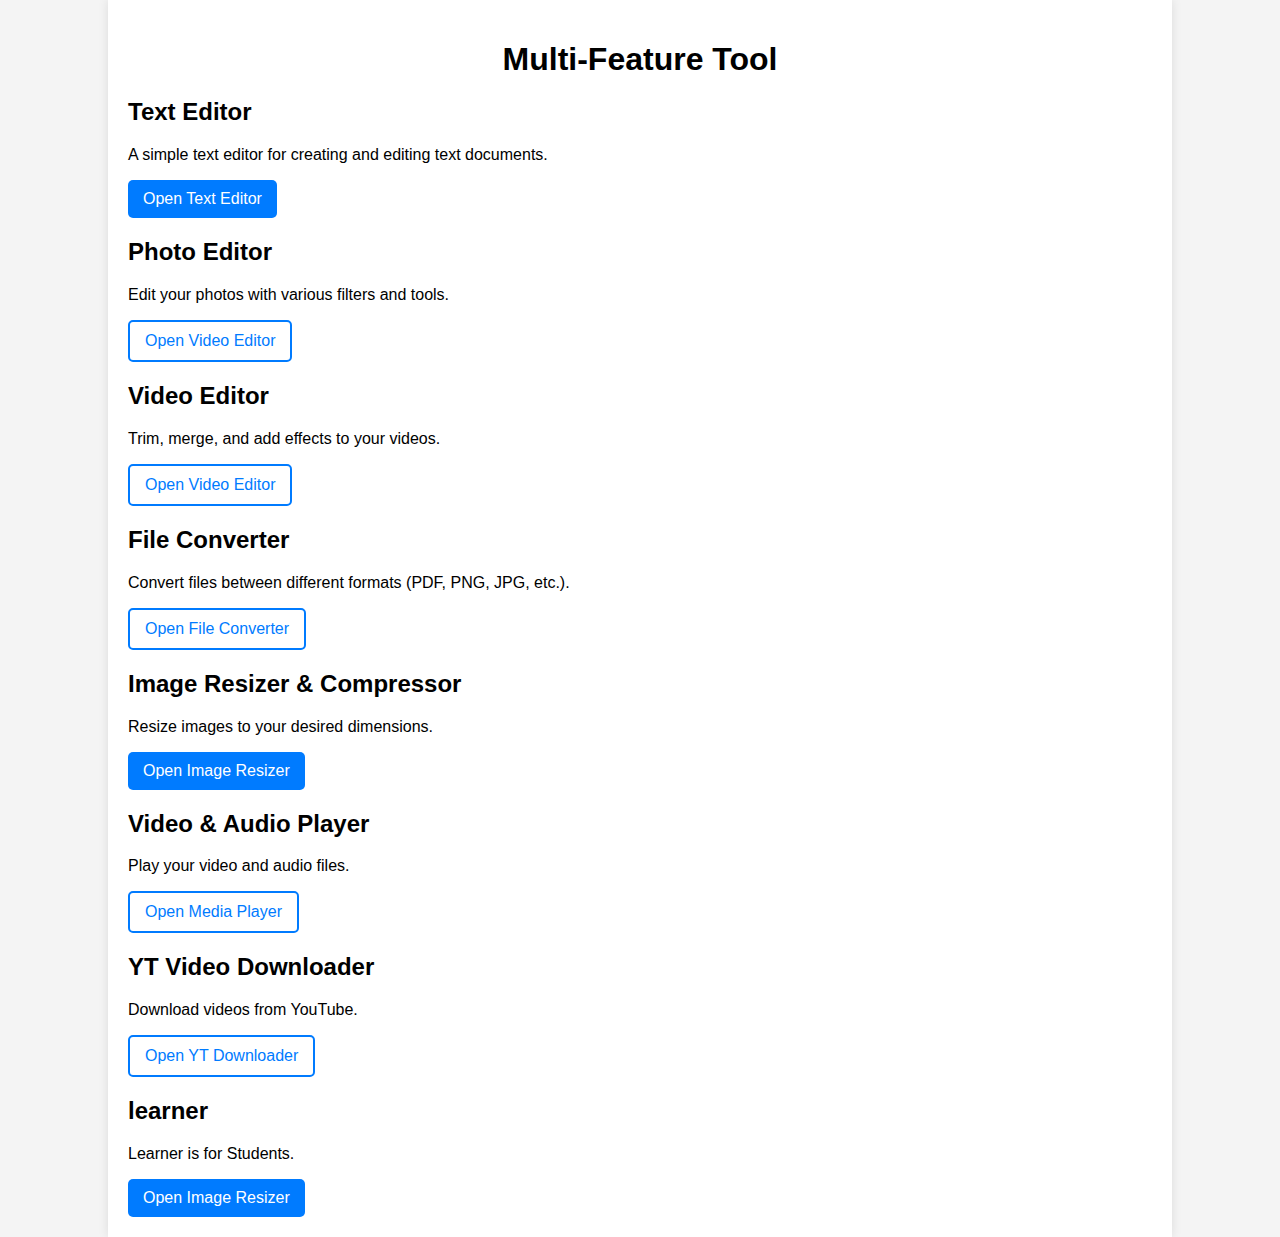
<file: index.html>
<!DOCTYPE html>
<html lang="en">
<head>
    <meta charset="UTF-8">
    <meta name="viewport" content="width=device-width, initial-scale=1.0">
    <title>Multi-Feature Tool</title>
    <link rel="stylesheet" href="styles.css">
</head>
<body>
    <div class="container">
        <h1>Multi-Feature Tool</h1>

        <div class="feature">
            <h2>Text Editor</h2>
            <p>A simple text editor for creating and editing text documents.</p>
            <a href="text-editor/text-editor.html"><button>Open Text Editor</button></a>
        </div>

        <div class="feature">
            <h2>Photo Editor</h2>
            <p>Edit your photos with various filters and tools.</p>
            <button onclick="openPhotoEditor()">Open Video Editor</button>
        </div>

        <div class="feature">
            <h2>Video Editor</h2>
            <p>Trim, merge, and add effects to your videos.</p>
            <button onclick="openVideoEditor()">Open Video Editor</button>
        </div>

        <div class="feature">
            <h2>File Converter</h2>
            <p>Convert files between different formats (PDF, PNG, JPG, etc.).</p>
            <button onclick="openFileConverter()">Open File Converter</button>
        </div>

        <div class="feature">
            <h2>Image Resizer & Compressor</h2>
            <p>Resize images to your desired dimensions.</p>
            <a href="image-resizer/image-resizer.html"><button>Open Image Resizer</button></a>
        </div>

        <div class="feature">
            <h2>Video & Audio Player</h2>
            <p>Play your video and audio files.</p>
            <button onclick="openMediaPlayer()">Open Media Player</button>
        </div>

        <div class="feature">
            <h2>YT Video Downloader</h2>
            <p>Download videos from YouTube.</p>
            <button onclick="openYTDownloader()">Open YT Downloader</button>
        </div>

        <div class="feature">
            <h2>learner</h2>
            <p>Learner is for Students.</p>
            <a href="learner/main.html"><button>Open Image Resizer</button></a>
        </div>
    </div>

    <script src="script.js"></script>
</body>
</html>
</file>
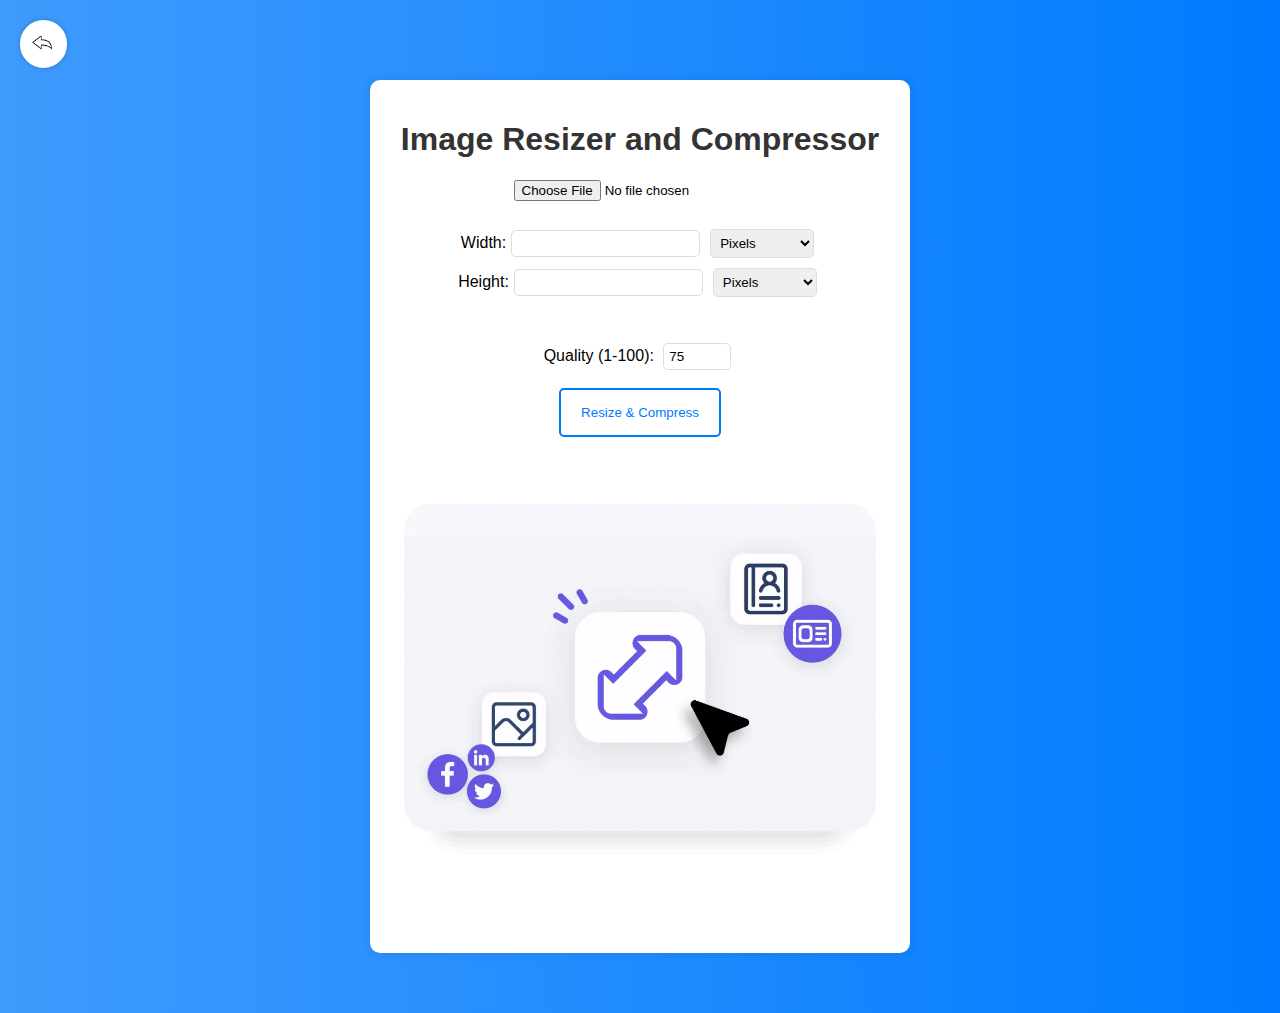
<file: image-resizer/image-resizer.html>
<!DOCTYPE html>
<html lang="en">
<head>
    <meta charset="UTF-8">
    <meta name="viewport" content="width=device-width, initial-scale=1.0">
    <title>Image Resizer and Compressor</title>
    <link rel="stylesheet" href="image-resizer.css">
</head>
<body>
    <div class="back-btn">
        <a href="../index.html"><img src="back.png" alt=""></a>
    </div>
    <div class="container">
        <h1>Image Resizer and Compressor</h1>
        <input type="file" id="imageInput" accept="image/*">
        <br><br>
        <div class="input-group">
            <label for="widthInput">Width:</label>
            <input type="number" id="widthInput" min="1">
            <select id="widthUnit">
                <option value="px">Pixels</option>
                <option value="cm">Centimeters</option>
                <option value="in">Inches</option>
            </select>
        </div>
        <div class="input-group">
            <label for="heightInput">Height:</label>
            <input type="number" id="heightInput" min="1">
            <select id="heightUnit">
                <option value="px">Pixels</option>
                <option value="cm">Centimeters</option>
                <option value="in">Inches</option>
            </select>
        </div>
        <br><br>
        <label for="qualityInput">Quality (1-100):</label>
        <input type="number" id="qualityInput" min="1" max="100" value="75">
        <br><br>
        <button id="resizeButton" class="button">Resize & Compress</button>
        <br><br>
        <img id="imagePreview" src="resize-image.png" alt="Your Image">
        <br><br>
        <a id="downloadButton" class="button" style="display: none;" download="resized-image.jpg">Download Image</a>
        <br><br>
        <div id="imageInfo"></div>
    </div>

    <script src="image-resizer.js"></script>
</body>
</html>
</file>
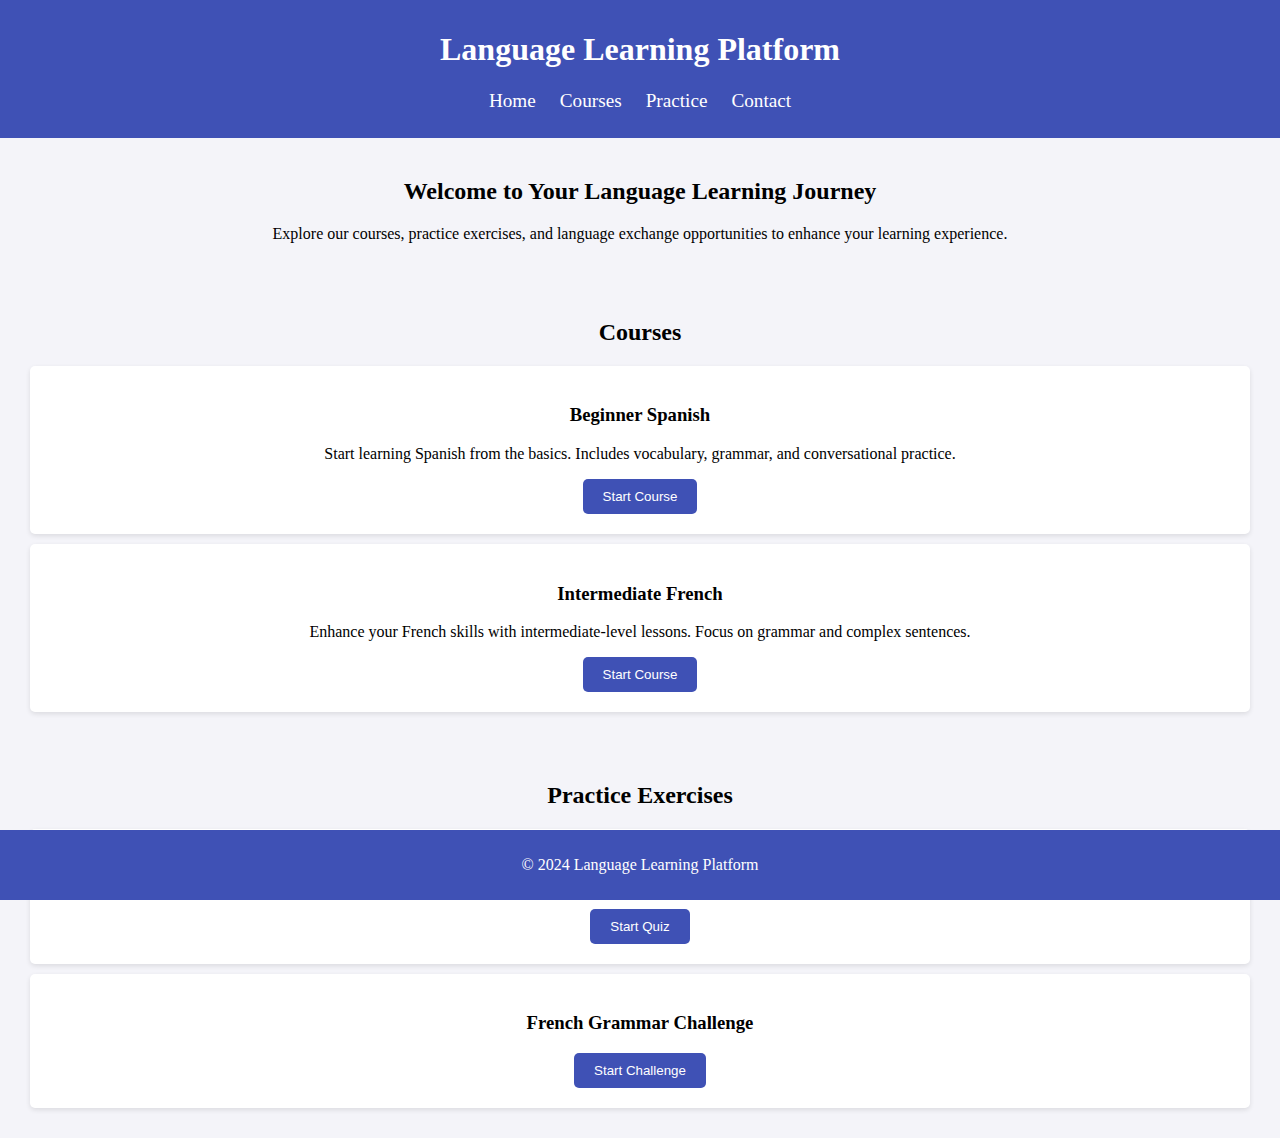
<file: learner/learner.html>
<!DOCTYPE html>
<html lang="en">
<head>
    <meta charset="UTF-8">
    <meta name="viewport" content="width=device-width, initial-scale=1.0">
    <title>Language Learning Platform</title>
    <link rel="stylesheet" href="learner.css">
</head>
<body>
    <header>
        <h1>Language Learning Platform</h1>
        <nav>
            <ul>
                <li><a href="#home">Home</a></li>
                <li><a href="#courses">Courses</a></li>
                <li><a href="#practice">Practice</a></li>
                <li><a href="#contact">Contact</a></li>
            </ul>
        </nav>
    </header>

    <section id="home">
        <h2>Welcome to Your Language Learning Journey</h2>
        <p>Explore our courses, practice exercises, and language exchange opportunities to enhance your learning experience.</p>
    </section>

    <section id="courses">
        <h2>Courses</h2>
        <div class="course">
            <h3>Beginner Spanish</h3>
            <p>Start learning Spanish from the basics. Includes vocabulary, grammar, and conversational practice.</p>
            <button onclick="startCourse('Beginner Spanish')">Start Course</button>
        </div>
        <div class="course">
            <h3>Intermediate French</h3>
            <p>Enhance your French skills with intermediate-level lessons. Focus on grammar and complex sentences.</p>
            <button onclick="startCourse('Intermediate French')">Start Course</button>
        </div>
    </section>

    <section id="practice">
        <h2>Practice Exercises</h2>
        <div class="exercise">
            <h3>Spanish Vocabulary Quiz</h3>
            <button onclick="startExercise('Spanish Vocabulary Quiz')">Start Quiz</button>
        </div>
        <div class="exercise">
            <h3>French Grammar Challenge</h3>
            <button onclick="startExercise('French Grammar Challenge')">Start Challenge</button>
        </div>
    </section>

    <footer>
        <p>&copy; 2024 Language Learning Platform</p>
    </footer>

    <script src="learner.js"></script>
</body>
</html>
</file>
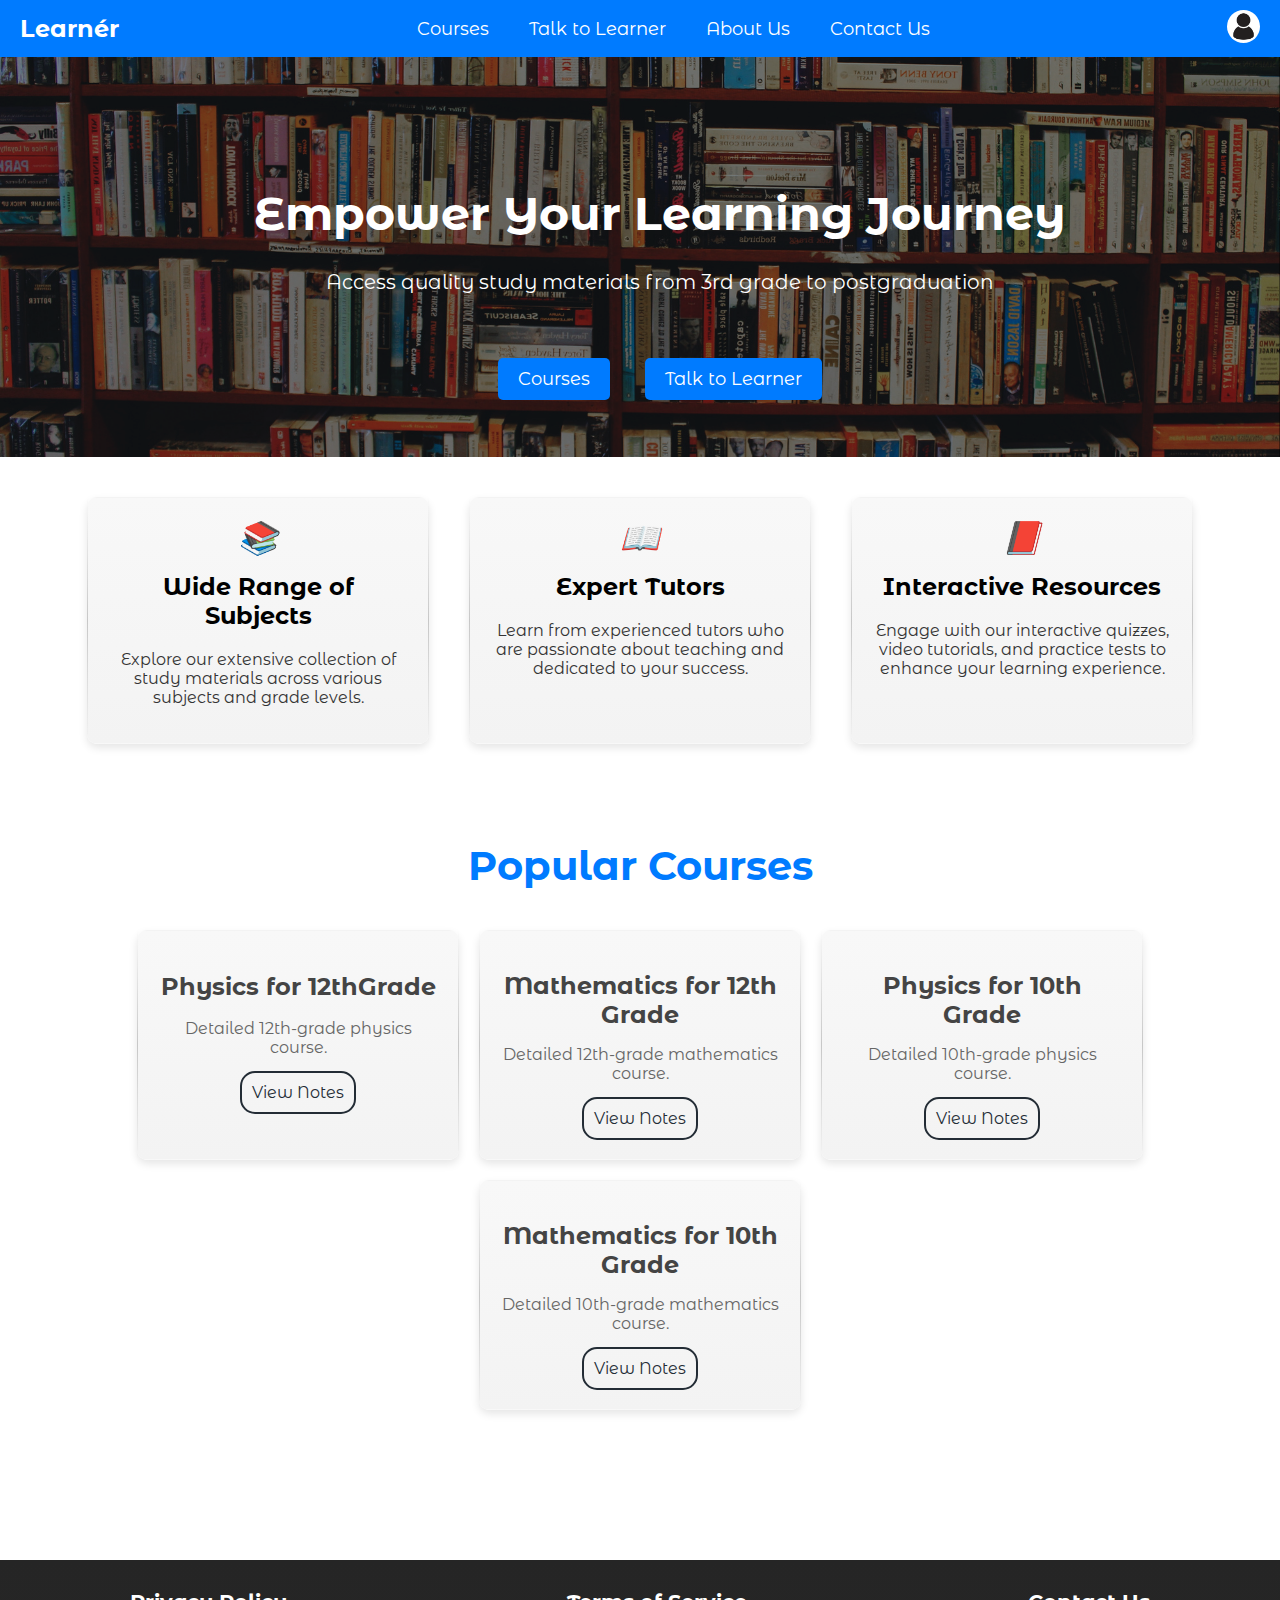
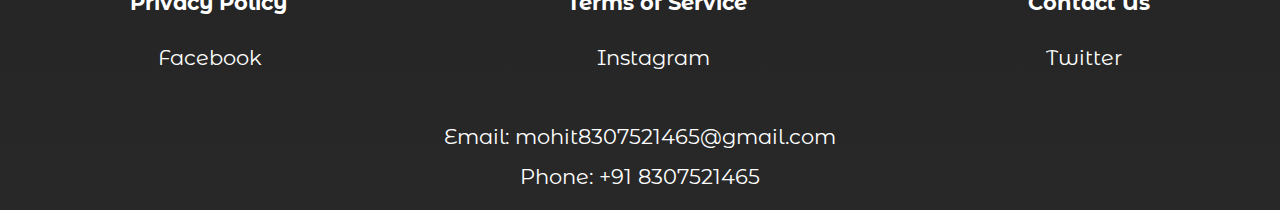
<file: learner/main.html>
<!DOCTYPE html>
<html lang="en">

<head>
    <meta charset="UTF-8">
    <meta name="viewport" content="width=device-width, initial-scale=1.0">
    <title>EduHub</title>
    <link rel="stylesheet" href="https://fonts.googleapis.com/css2?family=Montserrat+Alternates:wght@400;700&display=swap">
    <link rel="stylesheet" href="css/learner.css">
    <script defer src="js/learner.js"></script>
</head>

<body>
    <header class="header">
        <div class="logo"><a href="main.html">Learnér</a></div>
        <div class="nav-desktop">
            <nav>
                <ul>
                    <li><a href="sub branch/search.html">Courses</a></li>
                    <li><a href="sub branch/learnerai.html">Talk to Learner</a></li>
                    <li><a href="#">About Us</a></li>
                    <li><a href="#">Contact Us</a></li>
                </ul>
            </nav>
        </div>
        <div class="search">
            <img id="profile-photo" src="img/profile-photo.jpg" alt="Profile Photo">
            <div id="user-info" class="user-menu">
            </div>
        </div>
    </header>

    <section class="main-banner">
        <img src="img/banner-image1.png" alt="Banner Image 1" class="active">
        <img src="img/banner-image2.png" alt="Banner Image 2">
        <img src="img/banner-image3.png" alt="Banner Image 3">
        <div class="overlay">
            <h1>Empower Your Learning Journey</h1>
            <p>Access quality study materials from 3rd grade to postgraduation</p>
            <div class="buttons">
                <a href="sub branch/search.html">Courses</a>
                <a href="sub branch/learnerai.html">Talk to Learner</a>
            </div>
        </div>
    </section>

    <div class="card-section">
        <div class="card">
            <i class="icon">&#x1F4DA;</i>
            <h2>Wide Range of Subjects</h2>
            <p>Explore our extensive collection of study materials across various subjects and grade levels.</p>
        </div>
        <div class="card">
            <i class="icon">&#x1F4D6;</i>
            <h2>Expert Tutors</h2>
            <p>Learn from experienced tutors who are passionate about teaching and dedicated to your success.</p>
        </div>
        <div class="card">
            <i class="icon">&#x1F4D5;</i>
            <h2>Interactive Resources</h2>
            <p>Engage with our interactive quizzes, video tutorials, and practice tests to enhance your learning experience.</p>
        </div>
    </div>

    <div class="courses-list">
        <h1>Popular Courses</h1>
        <div class="course-item">
            <div>
                <h2>Physics for 12thㅤGrade</h2>
                <p>Detailed 12th-grade physics course.</p>
                <a href="sub branch/pdf-page.html?pdf=${note.link}" target="_blank">View Notes</a>
            </div>
        </div>
        <div class="course-item">
            <div>
                <h2>Mathematics for 12th Grade</h2>
                <p>Detailed 12th-grade mathematics course.</p>
                <a href="sub branch/pdf-page.html?pdf=${note.link}" target="_blank">View Notes</a>
            </div>
        </div>
        <div class="course-item">
            <div>
                <h2>Physics for 10th Grade</h2>
                <p>Detailed 10th-grade physics course.</p>
                <a href="sub branch/pdf-page.html?pdf=${note.link}" target="_blank">View Notes</a>
            </div>
        </div>
        <div class="course-item">
            <div>
                <h2>Mathematics for 10th Grade</h2>
                <p>Detailed 10th-grade mathematics course.</p>
                <a href="sub branch/pdf-page.html?pdf=${note.link}" target="_blank">View Notes</a>
            </div>
        </div>
    </div>
    <div class="footer">
        <div class="terms">
            <span>Privacy Policy</span>
            <span>Terms of Service</span>
            <span>Contact Us</span>
        </div>
        <div class="social">
            <span>Facebook</span>
            <span>Instagram</span>
            <span>Twitter</span>
        </div>
        <div class="email">
            <span>Email: mohit8307521465@gmail.com</span>
        </div>
        <div class="phone">
            <span>Phone: +91 8307521465</span>
        </div>
    </div>

    <nav class="fixed-nav">
        <ul>
            <li><a href="sub branch/search.html">Courses</a></li>
            <li><a href="sub branch/learnerai.html">Talk to Learner</a></li>
            <li><a href="#">About Us</a></li>
            <li><a href="#">Contact Us</a></li>
        </ul>
    </nav>
</body>

</html>
</file>
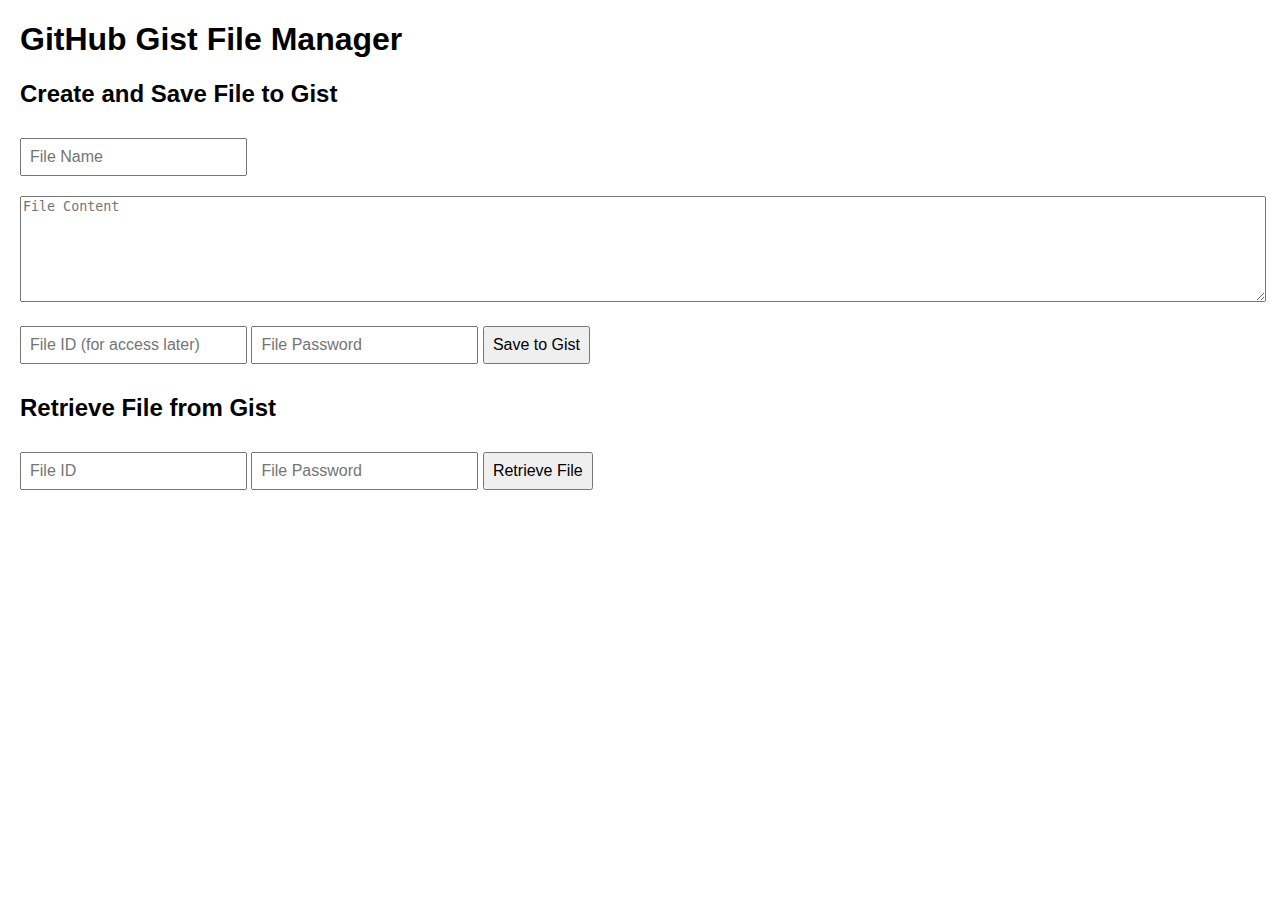
<file: photo-editor/photo-editor.html>
<!DOCTYPE html>
<html lang="en">
<head>
    <meta charset="UTF-8">
    <meta name="viewport" content="width=device-width, initial-scale=1.0">
    <title>GitHub Gist File Manager</title>
    <style>
        body {
            font-family: Arial, sans-serif;
            margin: 20px;
        }
        input, button {
            margin: 10px 0;
            padding: 8px;
            font-size: 16px;
        }
        textarea {
            width: 100%;
            height: 100px;
            margin: 10px 0;
        }
    </style>
</head>
<body>
    <h1>GitHub Gist File Manager</h1>

    <h2>Create and Save File to Gist</h2>
    <form id="create-form">
        <input type="text" id="file-name" placeholder="File Name" required>
        <textarea id="file-content" placeholder="File Content" required></textarea>
        <input type="text" id="file-id" placeholder="File ID (for access later)" required>
        <input type="password" id="file-password" placeholder="File Password" required>
        <button type="submit">Save to Gist</button>
    </form>

    <h2>Retrieve File from Gist</h2>
    <form id="retrieve-form">
        <input type="text" id="retrieve-id" placeholder="File ID" required>
        <input type="password" id="retrieve-password" placeholder="File Password" required>
        <button type="submit">Retrieve File</button>
    </form>

    <div id="result"></div>

    <script>
        const GITHUB_TOKEN = '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'; // Replace with your GitHub token

        document.getElementById('create-form').addEventListener('submit', function(event) {
            event.preventDefault();
            const fileName = document.getElementById('file-name').value;
            const fileContent = document.getElementById('file-content').value;
            const fileId = document.getElementById('file-id').value;
            const filePassword = document.getElementById('file-password').value;

            fetch('https://api.github.com/gists', {
                method: 'POST',
                headers: {
                    'Authorization': `token ${GITHUB_TOKEN}`,
                    'Accept': 'application/vnd.github.v3+json',
                    'Content-Type': 'application/json'
                },
                body: JSON.stringify({
                    description: 'Gist created via web page',
                    public: false,
                    files: {
                        [fileName]: {
                            content: JSON.stringify({ content: fileContent, password: filePassword })
                        }
                    }
                })
            })
            .then(response => response.json())
            .then(data => {
                document.getElementById('result').innerHTML = `<p>File saved! Gist URL: <a href="${data.html_url}" target="_blank">${data.html_url}</a></p>`;
            })
            .catch(error => {
                console.error('Error:', error);
                document.getElementById('result').innerHTML = `<p>Error saving file.</p>`;
            });
        });

        document.getElementById('retrieve-form').addEventListener('submit', function(event) {
            event.preventDefault();
            const fileId = document.getElementById('retrieve-id').value;
            const filePassword = document.getElementById('retrieve-password').value;

            fetch(`https://api.github.com/gists/${fileId}`)
            .then(response => response.json())
            .then(data => {
                const file = data.files[Object.keys(data.files)[0]].content;
                const fileData = JSON.parse(file);
                if (fileData.password === filePassword) {
                    document.getElementById('result').innerHTML = `<p>File Content: ${fileData.content}</p>`;
                } else {
                    document.getElementById('result').innerHTML = `<p>Incorrect password.</p>`;
                }
            })
            .catch(error => {
                console.error('Error:', error);
                document.getElementById('result').innerHTML = `<p>Error retrieving file.</p>`;
            });
        });
    </script>
</body>
</html>
</file>
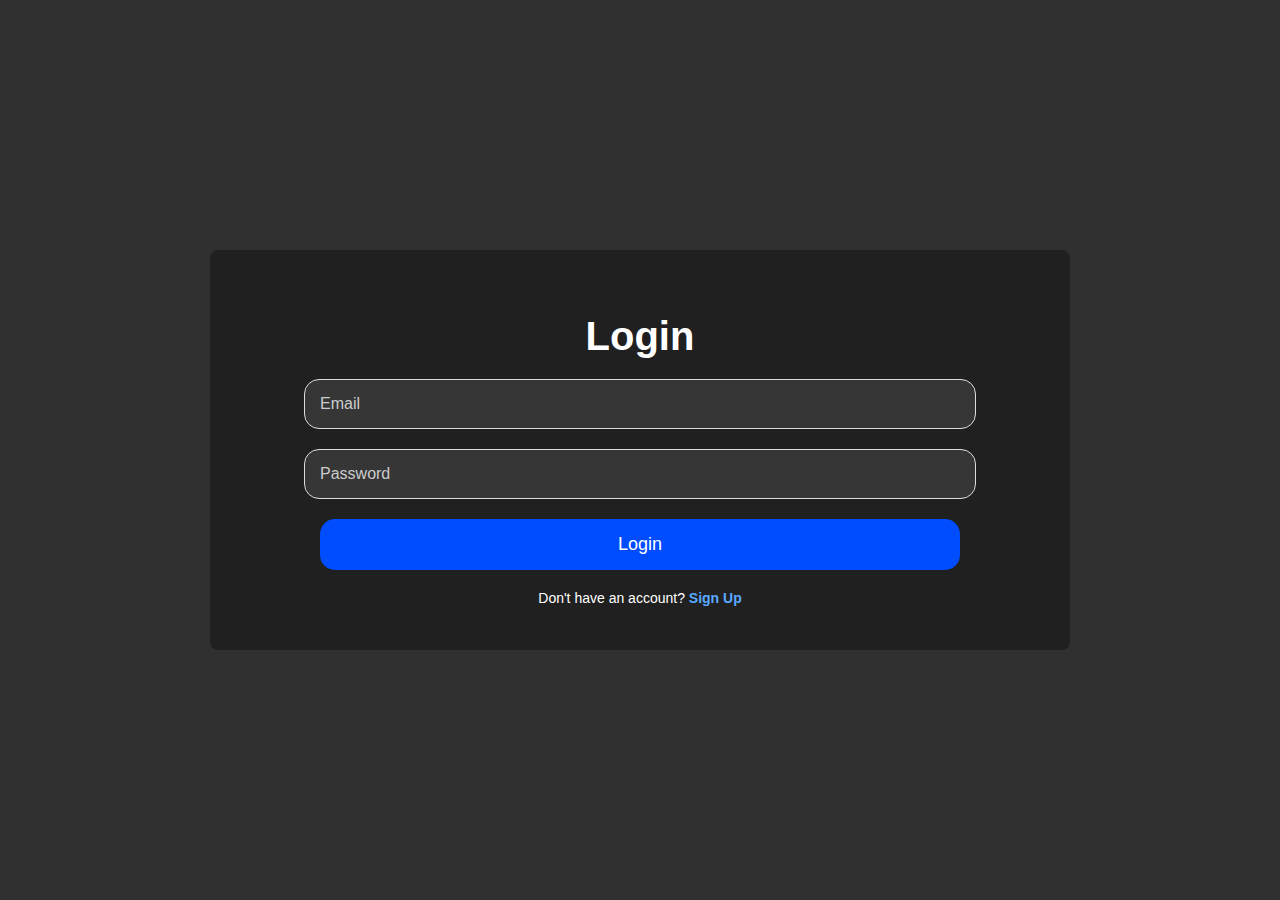
<file: learner/authentication/login.html>
<!DOCTYPE html>
<html lang="en">
<head>
    <meta charset="UTF-8">
    <meta name="viewport" content="width=device-width, initial-scale=1.0">
    <title>Login</title>
    <link rel="stylesheet" href="../css/login-signup.css">
</head>
<body>
    <div id="login">
        <h2>Login</h2>
        <form id="loginForm">
            <input type="email" id="loginEmail" placeholder="Email" required>
            <input type="password" id="loginPassword" placeholder="Password" required>
            <button type="submit">Login</button>
        </form>
        <p>Don't have an account? <a href="signup.html">Sign Up</a></p>
        <div id="login-response"></div>
    </div>
    <script src="../js/learner.js"></script>
</body>
</html>
</file>
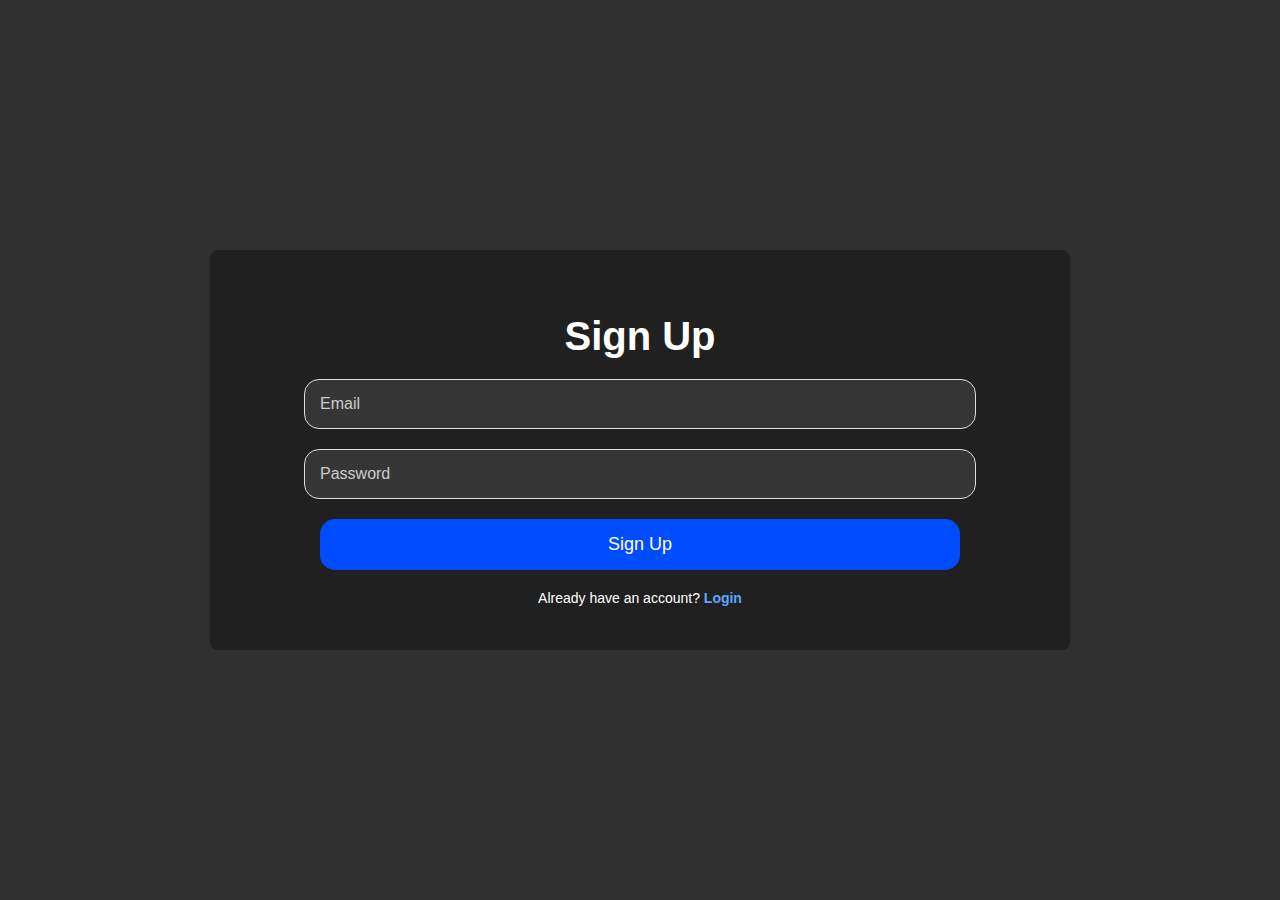
<file: learner/authentication/signup.html>
<!DOCTYPE html>
<html lang="en">
<head>
    <meta charset="UTF-8">
    <meta name="viewport" content="width=device-width, initial-scale=1.0">
    <title>Sign Up</title>
    <link rel="stylesheet" href="../css/login-signup.css">
</head>
<body>
    <div id="signup">
        <h2>Sign Up</h2>
        <form id="signupForm">
            <input type="email" id="email" placeholder="Email" required>
            <input type="password" id="password" placeholder="Password" required>
            <button type="submit">Sign Up</button>
            <p id="signup-response"></p>
        </form>
        <p>Already have an account? <a href="login.html">Login</a></p>
        <div id="signup-response"></div>
    </div>
    <script src="../js/learner.js"></script>
</body>
</html>
</file>
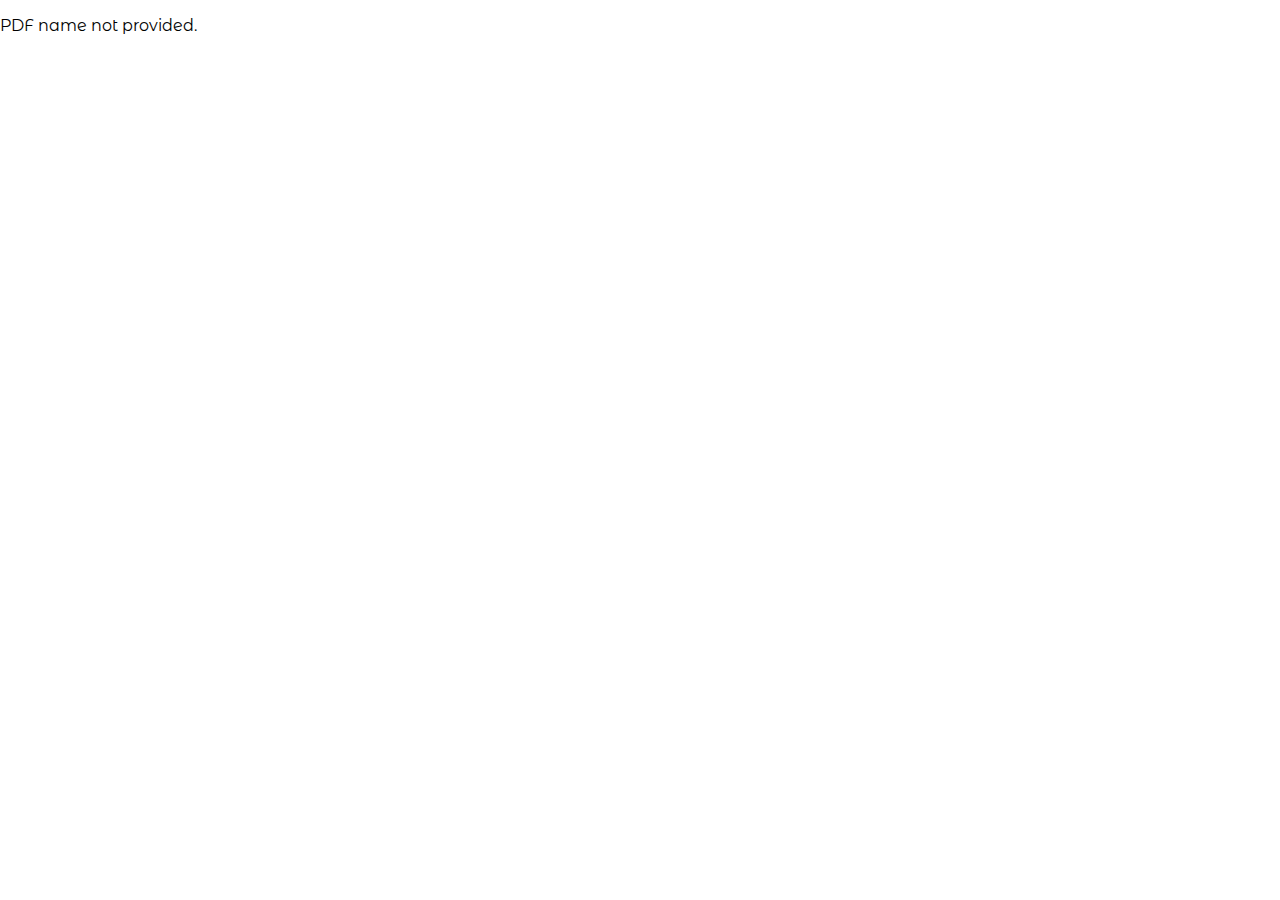
<file: learner/sub branch/pdf-page.html>
<!DOCTYPE html>
<html lang="en">
<head>
    <meta charset="UTF-8">
    <meta name="viewport" content="width=device-width, initial-scale=1.0">
    <title>EduHub - View PDF</title>
    <link rel="stylesheet" href="https://fonts.googleapis.com/css2?family=Montserrat+Alternates:wght@400;700&display=swap">
    <link rel="stylesheet" href="../css/pdf-page.css">
    <link rel="stylesheet" href="../css/learner.css">
    <link rel="stylesheet" href="../css/search.css">
    <script src="../js/learner.js"></script>
</head>
<body>
    <header class="header">
        <div class="logo"><a href="../main.html">Learnér</a></div>
        <div class="nav-desktop">
            <nav>
                <ul>
                    <li><a href="search.html">Courses</a></li>
                    <li><a href="learnerai.html">Talk to Learner</a></li>
                    <li><a href="#">About Us</a></li>
                    <li><a href="#">Contact Us</a></li>
                </ul>
            </nav>
        </div>
        <div class="search">
            <img id="profile-photo" src="../img/profile-photo.jpg" alt="Profile Photo">
            <div id="user-info" class="user-menu">
            </div>
        </div>
    </header>
    <div id="pdf-info" align="center" class="pdf-info">
        <span id="pdfname"></span>
        <span id="class"></span>
        <p id="title"></p>
        <p id="rating"></p>
    </div>

    <div class="button-container" align="center">
        <button onclick="sharePdf()">Share</button>
        <button onclick="downloadPdf()">Download</button>
        <a href="search.html"><button>Back to Search</button></a>
    </div>

    <embed
        id="pdfViewer"
        src=""
        type="application/pdf"
        width="100%"
        height="100%"
        title="Embedded PDF Viewer"
    />

    <div class="footer">
        <div class="terms">
            <span>Privacy Policy</span>
            <span>Terms of Service</span>
            <span>Contact Us</span>
        </div>
        <div class="social">
            <span>Facebook</span>
            <span>Instagram</span>
            <span>Twitter</span>
        </div>
        <div class="email">
            <span>Email: mohit8307521465@gmail.com</span>
        </div>
        <div class="phone">
            <span>Phone: +91 8307521465</span>
        </div>
    </div>

    <nav class="fixed-nav">
        <ul>
            <li><a href="search.html">Courses</a></li>
            <li><a href="learnerai.html">Talk to Learner</a></li>
            <li><a href="#">About Us</a></li>
            <li><a href="#">Contact Us</a></li>
        </ul>
    </nav>

    <script>
        const urlParams = new URLSearchParams(window.location.search);
        const pdfUrl = urlParams.get('pdf');
        const pdfname = urlParams.get('name');
        const className = urlParams.get('class');
        const title = urlParams.get('title');
        const rating = urlParams.get('rating');

        if (pdfUrl) {
            document.getElementById('pdfViewer').src = pdfUrl;
        } else {
            document.body.innerHTML = '<p>PDF URL not provided.</p>';
        }

        if (pdfname) {
            document.getElementById('pdfname').innerHTML = pdfname;
        } else {
            document.body.innerHTML = '<p>PDF name not provided.</p>';
        }

        if (className) {
            document.getElementById('class').innerHTML = `(Class: ${className})`;
        }

        if (title) {
            document.getElementById('title').innerHTML = `Title: ${title}`;
        }

        if (rating) {
            document.getElementById('rating').innerHTML = `Rating: ${convertRatingToStars(rating)}`;
        }

        function convertRatingToStars(rating) {
            const maxRating = 5;
            let stars = '';
            for (let i = 0; i < maxRating; i++) {
                if (i < rating) {
                    stars += '★';
                } else {
                    stars += '☆';
                }
            }
            return stars;
        }

        function sharePdf() {
            if (navigator.share) {
                navigator.share({
                    title: 'Check out this PDF',
                    text: `Check out this PDF from ${className} - ${title}`,
                    url: window.location.href
                }).then(() => {
                    console.log('Successful share');
                }).catch((error) => {
                    console.log('Error sharing', error);
                });
            } else {
                alert('Web Share API is not supported in your browser.');
            }
        }
        
        function downloadPdf() {
            const link = document.createElement('a');
            link.href = convertToDriveDownloadUrl(pdfUrl);
            link.download = pdfname || 'document.pdf';
            link.target = '_self'; // Open link in a new tab/window to avoid navigating away from the current page
            alert("The Pdf file is downloading...")
            link.click();
        }

        function convertToDriveDownloadUrl(url) {
            const fileIdMatch = url.match(/[-\w]{25,}/);
            if (fileIdMatch) {
                const fileId = fileIdMatch[0];
                return `https://drive.google.com/uc?export=download&id=${fileId}`;
            }
            return url;
        }
        
        function checkLogin() {
            const user = JSON.parse(localStorage.getItem('loggedInUser'));
            const userInfo = document.getElementById('user-info');
    
            if (user) {
                userInfo.innerHTML = `
                    <h3>Hello, ${user.name}!</h3>
                    <a href="#" id="logoutBtn">Logout</a>
                `;
                document.getElementById('logoutBtn')?.addEventListener('click', logout);
            } else {
                userInfo.innerHTML = `
                    <h3>Hello, User!</h3>
                    <a href="../authentication/login.html">Login</a> | 
                    <a href="../authentication/signup.html">Sign Up</a>
                `;
            }
        }
        
        function logout() {
            // Remove the loggedInUser item from localStorage
            localStorage.removeItem('loggedInUser');

            // Assuming note object exists and has the relevant properties
            const note = {
                link: urlParams.get('pdf'),
                subject: urlParams.get('name'),
                class: urlParams.get('class'),
                title: urlParams.get('title'),
                rating: urlParams.get('rating')
            };

            // Construct the new URL with the parameters from the note object
            const newUrl = `pdf-page.html?pdf=${encodeURIComponent(note.link)}&name=${encodeURIComponent(note.subject)}&class=${encodeURIComponent(note.class)}&title=${encodeURIComponent(note.title)}&rating=${encodeURIComponent(note.rating)}`;

            // Redirect to the new URL
            window.location.href = newUrl;
        }

        checkLogin();
        
    </script>
</body>
</html>
</file>
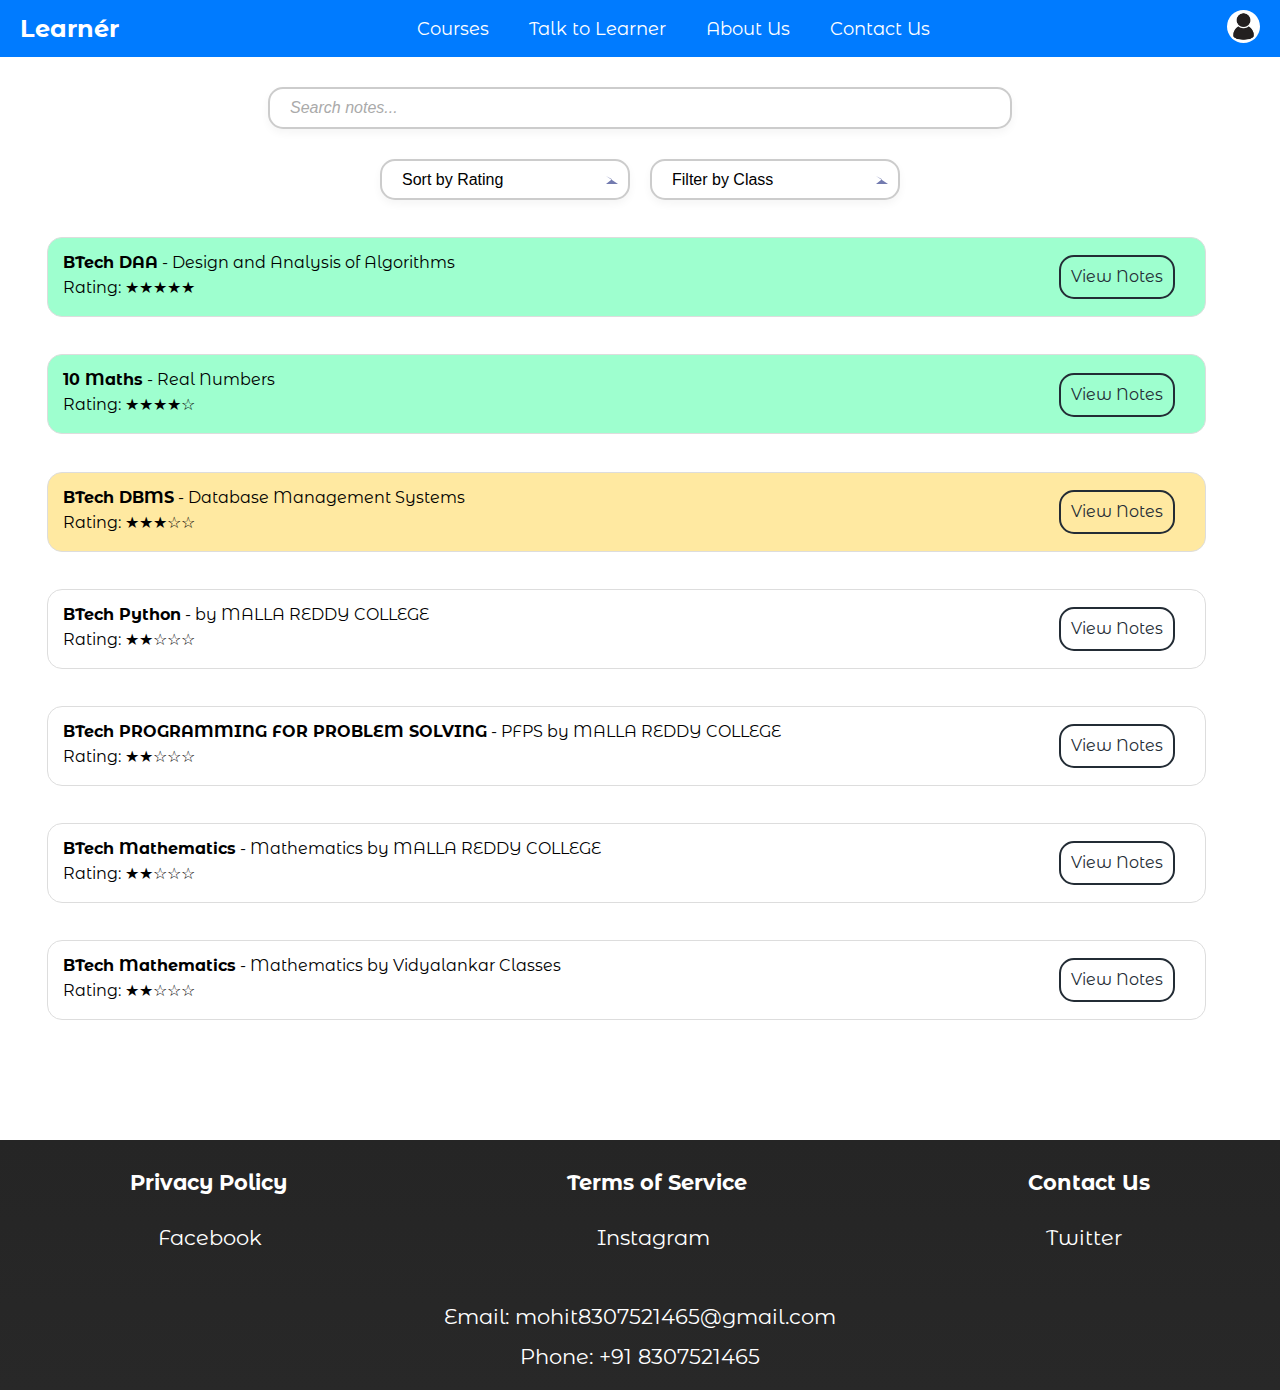
<file: learner/sub branch/search.html>
<!DOCTYPE html>
<html lang="en">
<head>
    <meta charset="UTF-8">
    <meta name="viewport" content="width=device-width, initial-scale=1.0">
    <link rel="stylesheet" href="https://fonts.googleapis.com/css2?family=Montserrat+Alternates:wght@400;700&display=swap">
    <title>Search Notes</title>
    <link rel="stylesheet" href="../css/learner.css">
    <script src="../js/learner.js"></script>
    <link rel="stylesheet" href="../css/search.css">
    <script src="../study-material/data.js"></script>
</head>
<body>
    
    <header class="header">
        <div class="logo"><a href="../main.html">Learnér</a></div>
        <div class="nav-desktop">
            <nav>
                <ul>
                    <li><a href="search.html">Courses</a></li>
                    <li><a href="learnerai.html">Talk to Learner</a></li>
                    <li><a href="#">About Us</a></li>
                    <li><a href="#">Contact Us</a></li>
                </ul>
            </nav>
        </div>
        <div class="search">
            <img id="profile-photo" src="../img/profile-photo.jpg" alt="Profile Photo">
            <div id="user-info" class="user-menu">
            </div>
        </div>
    </header>

    <div id="search-container">
        <input class="search-bar" type="text" id="search-bar" placeholder="Search notes...">
        <div class="select-container">
            <select id="sort-by">
              <option value="rating">Sort by Rating</option>
              <option value="class">Sort by Class</option>
              <option value="subject">Sort by Subject</option>
            </select>
            <select id="filter-by-class">
              <option value="">Filter by Class</option>
              <option value="10">Class 10</option>
              <option value="12">Class 12</option>
              <option value="BTech CSE">BTech CSE</option>
              <!-- Add more class options here -->
            </select>
          </div>          
        <ul id="results" class="result"></ul>
    </div>

    <div class="footer">
        <div class="terms">
            <span>Privacy Policy</span>
            <span>Terms of Service</span>
            <span>Contact Us</span>
        </div>
        <div class="social">
            <span>Facebook</span>
            <span>Instagram</span>
            <span>Twitter</span>
        </div>
        <div class="email">
            <span>Email: mohit8307521465@gmail.com</span>
        </div>
        <div class="phone">
            <span>Phone: +91 8307521465</span>
        </div>
    </div>

    <nav class="fixed-nav">
        <ul>
            <li><a href="search.html">Courses</a></li>
            <li><a href="learnerai.html">Talk to Learner</a></li>
            <li><a href="#">About Us</a></li>
            <li><a href="#">Contact Us</a></li>
        </ul>
    </nav>
</body>
<script>
    function checkLogin() {
        const user = JSON.parse(localStorage.getItem('loggedInUser'));
        const userInfo = document.getElementById('user-info');

        if (user) {
            userInfo.innerHTML = `
                <h3>Hello, ${user.name}!</h3>
                <a href="#" id="logoutBtn">Logout</a>
            `;
            document.getElementById('logoutBtn')?.addEventListener('click', logout);
        } else {
            userInfo.innerHTML = `
                <h3>Hello, User!</h3>
                <a href="../authentication/login.html">Login</a> | 
                <a href="../authentication/signup.html">Sign Up</a>
            `;
        }
    }

    // Logout function
    function logout() {
        localStorage.removeItem('loggedInUser');
        window.location.href = 'search.html';
    }

    document.getElementById('search-bar').addEventListener('input', updateResults);
    document.getElementById('sort-by').addEventListener('change', updateResults);
    document.getElementById('filter-by-class').addEventListener('change', updateResults);

    function updateResults() {
        const query = document.getElementById('search-bar').value.toLowerCase();
        const sortBy = document.getElementById('sort-by').value;
        const filterByClass = document.getElementById('filter-by-class').value;

        let filteredNotes = notes.filter(note => 
            (note.class.toLowerCase().includes(query) || 
            note.subject.toLowerCase().includes(query) || 
            (note.semester && note.semester.toLowerCase().includes(query)) || 
            note.title.toLowerCase().includes(query))
        );

        if (filterByClass) {
            filteredNotes = filteredNotes.filter(note => note.class.toLowerCase() === filterByClass.toLowerCase());
        }

        if (sortBy === 'rating') {
            filteredNotes.sort((a, b) => b.rating - a.rating);
        } else if (sortBy === 'class') {
            filteredNotes.sort((a, b) => a.class.localeCompare(b.class));
        } else if (sortBy === 'subject') {
            filteredNotes.sort((a, b) => a.subject.localeCompare(b.subject));
        }

        displayResults(filteredNotes);
    }

    function displayResults(results) {
        const resultsContainer = document.getElementById('results');
        resultsContainer.innerHTML = '';

        results.forEach(note => {
            const li = document.createElement('li');
            li.innerHTML = `<strong>${note.class} ${note.subject}</strong> <span>- ${note.title}</span> <p>Rating: ${convertRatingToStars(note.rating)}</p> <a href="pdf-page.html?pdf=${note.link}&name=${note.subject}&class=${note.class}&title=${note.title}&rating=${note.rating}" target="_self">View Notes</a>`;

            if (note.rating === 3) {
                li.style.backgroundColor = 'rgb(255, 233, 161)';
            }
            if (note.rating === 4) {
                li.style.backgroundColor = 'rgb(158, 255, 207)';
            }
            if (note.rating === 5) {
                li.style.backgroundColor = 'rgb(158, 255, 207)';
            }

            resultsContainer.appendChild(li);
        });
    }

    function convertRatingToStars(rating) {
        const maxRating = 5;
        let stars = '';
        for (let i = 0; i < maxRating; i++) {
            if (i < rating) {
                stars += '★';
            } else {
                stars += '☆';
            }
        }
        return stars;
    }

    updateResults();
    checkLogin();
</script>
</html>
</file>
<file: styles.css>
body {
    font-family: Arial, sans-serif;
    margin: 0;
    padding: 0;
    background-color: #f4f4f4;
}

.container {
    width: 80%;
    margin: 0 auto;
    padding: 20px;
    background-color: #fff;
    box-shadow: 0 0 10px rgba(0, 0, 0, 0.1);
}

h1 {
    text-align: center;
    margin-bottom: 20px;
}

#editor-container {
    display: flex;
    margin-top: 20px;
    font-family: monospace;
    overflow: hidden; /* Ensure no overflow from container */
}

#line-numbers {
    user-select: none;
    background: #f4f4f4;
    border-right: 1px solid #ddd;
    padding: 10px;
    text-align: right;
    color: #888;
    line-height: 1.5em; /* Adjust line height to match textarea */
    overflow-y: scroll; /* Enable scrolling for line numbers */
    flex-shrink: 0; /* Ensure line numbers don't shrink */
}

textarea {
    flex: 1; /* Take remaining space */
    border: none;
    padding: 10px;
    resize: none;
    overflow: auto;
    outline: none;
    line-height: 1.5em; /* Match line height with line numbers */
    font-family: monospace; /* Ensure monospace font for consistent spacing */
}

button {
    padding: 10px 15px;
    font-size: 16px;
    cursor: pointer;
    background-color: transparent;
    border: #007BFF 2px solid;
    color: #007BFF;
    border-radius: 5px;
    margin-right: 10px;
}

a button{
    padding: 10px 15px;
    font-size: 16px;
    cursor: pointer;
    background-color: #007BFF;
    color: #fff;
    border: none;
    border-radius: 5px;
    margin-right: 10px;
}

#fileInput {
    display: none;
}
</file>
<file: image-resizer/image-resizer.css>
body {
    font-family: 'Arial', sans-serif;
    background: linear-gradient(to right, #3f9bfd, #007BFF);
    display: flex;
    justify-content: center;
    align-items: center;
    margin: 0;
}

.container {
    margin-top: 80px;
    margin-bottom: 60px;
    text-align: center;
    background: #fff;
    width: 75%;
    max-width: 500px;
    padding: 20px;
    border-radius: 10px;
    box-shadow: 0 0 10px rgba(0, 0, 0, 0.1);
    animation: fadeIn 1s ease-in-out;
}

h1 {
    font-size: 2em;
    color: #333;
}

.input-group {
    display: flex;
    justify-content: center;
    align-items: center;
    margin: 10px 0;
}

input[type="number"], select {
    margin: 0 5px;
    padding: 5px;
    border: 1px solid #ddd;
    border-radius: 5px;
    transition: border-color 0.3s;
}

input[type="number"]:focus, select:focus {
    border-color: #007BFF;
}

.button{
    background: transparent;
    text-decoration: none;
    border: #007BFF 2px solid;
    color: #007BFF;
    padding: 15px 20px;
    border-radius: 5px;
    cursor: pointer;
    transition: background-color 0.3s;
}

.button:hover {
    background: #007bff;
    color: #fff;
}

#imagePreview {
    max-width: 100%;
    margin-top: 20px;
    border-radius: 10px;
    transition: transform 0.5s;
}

#imagePreview:hover {
    transform: scale(1.05);
}

.back-btn{
    position: absolute;
    border-radius: 25px;
    width: 43px;
    top: 20px;
    left: 20px;
    background-color: #ffffff;
    border: #ffffff 2px solid;
    transition: .3s ease-in-out;
    box-shadow: 0 0 5px rgba(0, 0, 0, 0.227);
    animation: fadeIn 1s ease-in-out;
}

.back-btn a img{
    height: 40px;
    width: 40px;
    color: rgb(255, 255, 255);
}

.back-btn:hover{
    border: #ffffff 2px solid;
    box-shadow: 0 0 10px rgba(255, 255, 255, 0.227);
}

@keyframes fadeIn {
    from { opacity: 0; }
    to { opacity: 1; }
}
</file>
<file: learner/learner.css>
body {
    font-family: 'Playfair Display', serif;
    margin: 0;
    padding: 0;
    box-sizing: border-box;
    background-color: #f4f4f9;
}

header {
    background-color: #3f51b5;
    color: white;
    padding: 10px 0;
    text-align: center;
}

nav ul {
    list-style: none;
    padding: 0;
}

nav ul li {
    display: inline;
    margin: 0 10px;
}

nav ul li a {
    color: white;
    text-decoration: none;
    font-size: 1.2em;
}

section {
    padding: 20px;
    text-align: center;
}

.course, .exercise {
    background-color: white;
    border-radius: 5px;
    margin: 10px;
    padding: 20px;
    box-shadow: 0 2px 5px rgba(0, 0, 0, 0.1);
}

button {
    background-color: #3f51b5;
    color: white;
    border: none;
    padding: 10px 20px;
    cursor: pointer;
    border-radius: 5px;
}

button:hover {
    background-color: #303f9f;
}

footer {
    background-color: #3f51b5;
    color: white;
    text-align: center;
    padding: 10px 0;
    position: fixed;
    width: 100%;
    bottom: 0;
}
</file>
<file: learner/css/learner.css>
body {
    background-color: white;
    font-family: 'Montserrat Alternates', sans-serif;
    margin: 0;
    padding: 0;
}

.header {
    background-color: #007BFF;
    padding: 10px 20px;
    display: flex;
    justify-content: space-between;
    align-items: center;
}

.logo a{
    font-size: 24px;
    text-decoration: none;
    font-weight: 700;
    color: white;
}

nav ul {
    display: flex;
    list-style: none;
    padding: 0;
    margin: 0;
}

nav ul li {
    margin: 0 20px;
}

nav ul li a {
    color: white;
    text-decoration: none;
    font-size: 18px;
    transition: .2s ease-in-out;
}

nav ul li a:hover{
    margin-bottom: 3px;
    color: rgba(255, 255, 255, 0.633);
    font-size: 20px;
}

#profile-photo {
    width: 33px;
    height: 33px;
    border-radius: 25px;
    cursor: pointer;
}

.user-menu {
    display: none; /* Initially hidden */
    position: absolute;
    margin-right: 20px;
    width: 200px;
    top: 62px; /* Adjust according to your layout */
    right: 0;
    background-color: white;
    border: 1px solid #ccc;
    border-radius: 8px;
    box-shadow: 0 4px 8px rgba(0, 0, 0, 0.1);
    padding: 10px;
    padding-left: 15px;
    padding-bottom: 20px;
    z-index: 1000;
}

.user-menu a{
    text-decoration: none;
    background-color: #007BFF;
    border-radius: 25px;
    color: white;
    padding: 5px 10px;
}

.main-banner {
    position: relative;
    width: 100%;
    height: 400px;
    overflow: hidden;
}

.main-banner img {
    width: 100%;
    height: 400px;
    object-fit: cover;
    position: absolute;
    opacity: 0;
    transition: opacity 1s ease-in-out;
}

.main-banner img.active {
    opacity: 1;
}

.main-banner .overlay {
    position: absolute;
    top: 0;
    left: 0;
    width: 100%;
    height: 100%;
    background: rgba(0, 0, 0, 0.173);
    display: flex;
    flex-direction: column;
    justify-content: center;
    align-items: center;
    color: white;
    text-align: center;
    padding: 20px;
}

.main-banner .overlay h1 {
    font-size: 46px;
    margin-bottom: 8px;
    padding: 0px 60px;
}

.main-banner .overlay p {
    font-size: 20px;
    margin-bottom: 64px;
    padding: 0px 60px;
}

.main-banner .overlay .buttons {
    display: flex;
    gap: 35px;
}

.main-banner .overlay .buttons a {
    background-color: #007BFF;
    color: white;
    padding: 10px 20px;
    text-decoration: none;
    border-radius: 5px;
    font-size: 18px;
    transition: .3s ease-in-out;
}

.main-banner .overlay .buttons a:hover {
    background-color: #0056b3;
    font-size: 20px;
}

.fixed-nav {
    display: none;
}

.card-section {
    display: flex;
    justify-content: center;
    gap: 40px;
    padding: 40px;
}

.card-section .card {
    background-image: linear-gradient(to bottom, #f8f8f8, #f3f3f3);
    box-shadow: 0 4px 8px rgba(0, 0, 0, 0.1);
    width: 300px;
    padding: 20px;
    text-align: center;
    border-width: 1px;
    border-style: solid;
    border-image: linear-gradient(to bottom, rgba(0, 0, 0, 0), rgba(0, 0, 0, 0.188), rgba(0, 0, 0, 0)) 1;
    border-radius: 10px;
}

.card-section .card h2 {
    margin-top: 15px;
}

.card-section .card p {
    color: #333;
}

.card-section .card .icon {
    font-size: 2em;
}

.courses-list {
    text-align: center;
    padding: 30px 0;
    display: flex;
    flex-wrap: wrap;
    justify-content: center;
    gap: 20px;
}

.courses-list h1 {
    width: 100%;
    margin-bottom: 20px;
    font-size: 2.5em;
    color: #007BFF;
}

.course-item {
    background-image: linear-gradient(to bottom, #f8f8f8, #f3f3f3);
    box-shadow: 0 4px 8px rgba(0, 0, 0, 0.1);
    width: 280px;
    padding: 20px;
    text-align: center;
    position: relative;
    border-width: 1px;
    border-style: solid;
    border-image: linear-gradient(to bottom, rgba(0, 0, 0, 0), rgba(0, 0, 0, 0.188), rgba(0, 0, 0, 0)) 1;
    border-radius: 10px;
    transition: transform 0.3s ease, box-shadow 0.3s ease;
}

.courses-item img{
    object-fit: cover;
    position: absolute;
}

.course-item img{
    object-fit: cover;
    position: absolute;
    width: 280px;
}

.course-item h2 {
    font-size: 1.5em;
    margin-bottom: 10px;
    color: #444;
}

.course-item p {
    color: #666;
}

.course-item:hover {
    transform: translateY(-5px);
    box-shadow: 0 8px 16px rgba(0, 0, 0, 0.2);
}

.course-item div a{
    color: rgb(35, 44, 53);
    text-decoration: none;
    border: rgb(35, 44, 53) 2px solid;
    border-radius: 15px;
    line-height: 250%;
    padding: 10px;
    right: 30px;
    top: 22%;
    transition: .3s ease-in-out;
}

.course-item:hover div a{
    color: rgb(233, 233, 233);
    background-color: rgb(35, 44, 53);
    box-shadow: 0 4px 12px rgba(35, 44, 53, 0.359);
    text-decoration: none;
    border-radius: 15px;
    line-height: 250%;
    padding: 10px;
    right: 30px;
    top: 18%;
}

.footer {
    width: 100%;
    height: 250px;
    background: linear-gradient(rgba(37,37,37,1), rgba(40,40,40,1));
    position: relative;
    left: 0px;
    color: white;
    bottom: 0;
    margin-top: 120px;
}

.footer div{
    color: rgb(220, 220, 220);
    display: flex;
    justify-content: space-around;
    align-items: center;
}

.terms{
    gap: 20px;
    font-weight: bold;
}

.social{
    gap: 20px;
}

.email{
    gap: 20px;
    margin-top: 24px;
}

.phone{
    gap: 20px;
    margin-top: -15px;
}

.footer span{
    margin-top: 30px;
    transition: 0.3s ease-in-out;
    font-size: 21px;
    color: white;
    cursor: pointer;
}

.footer span:hover{
    color: rgba(255, 255, 255, 0.484);
    font-size: 23px;
}

@media (max-width: 800px) {
    .header {
        justify-content: space-between;
    }

    .nav-desktop {
        display: none;
    }

    .main-banner .overlay .buttons a:hover {
        background-color: #0056b3;
        font-size: 14px;
    }

    .fixed-nav {
        position: fixed;
        bottom: 0;
        left: 0;
        width: 100%;
        background-color: #007BFF;
        padding: 10px 0;
        display: flex;
        justify-content: space-around;
        align-items: center;
        z-index: 1000;
    }

    .fixed-nav ul {
        display: flex;
        list-style: none;
        padding: 0;
        margin: 0;
        width: 100%;
        justify-content: space-around;
    }

    .fixed-nav ul li {
        margin: 0 20px;
    }

    .fixed-nav ul li a {
        color: white;
        text-decoration: none;
        font-size: 14px;
    }

    .fixed-nav ul li a:hover{
        font-size: 14px;
    }

    .main-banner .overlay h1 {
        font-size: 25px;
        padding: 0px 60px;
    }

    .main-banner .overlay p {
        font-size: 14px;
        margin-bottom: 34px;
    }

    .main-banner .overlay .buttons a {
        font-size: 14px;
        margin-bottom: 44px;
    }

    .main-banner {
        position: relative;
        width: 100%;
        height: 300px;
        overflow: hidden;
    }
    
    .main-banner img {
        width: 100%;
        height: 300px;
        object-fit: cover;
        position: absolute;
        opacity: 0;
        transition: opacity 1s ease-in-out;
    }

    .card-section {
        flex-direction: column;
    }

    .card-section .card {
        width: 90%;
        margin-bottom: 20px;
    }
    
    .card-section .card .icon {
        font-size: 2.5em;
    }
    
    .footer span{
        font-size: 13px;
        margin-top: 23px;
    }

    .footer span:hover{
        color: rgba(255, 255, 255, 0.484);
        font-size: 14px;
    }
    
    .footer {
        height: 220px;
    }
    
    .course-item div a{
        color: rgb(233, 233, 233);
        background-color: rgb(35, 44, 53);
        box-shadow: 0 4px 12px rgba(35, 44, 53, 0.359);
        text-decoration: none;
        border-radius: 15px;
        line-height: 250%;
        padding: 10px;
        right: 30px;
        top: 22%;
    }
    

}
</file>
<file: learner/css/login-signup.css>
body {
    font-family: "Montserrat Alternates", sans-serif;
    background-color: #000000cf;
    display: flex;
    justify-content: center;
    align-items: center;
    height: 100vh;
    margin: 0;
}

#login, #signup {
    width: 70%;
    max-width: 800px;
    background-color: #00000052;
    color: #ffffff;
    padding: 30px;
    border-radius: 8px;
    transition: all .2s ease-in-out;
    text-align: center;
}

#login:hover, #signup:hover {
    box-shadow: 0 0 30px rgba(255, 255, 255, 0.064);
}

#login:hover h2, #signup:hover h2 {
    color: #5185ff;
}

h2 {
    transition: all .2s ease-in-out;
    margin-bottom: 20px;
    font-size: 40px;
    text-align: center;
}

input {
    font-family: "Montserrat Alternates", sans-serif;
    width: 80%;
    padding: 15px;
    margin-bottom: 20px;
    border: 1px solid #ddd;
    border-radius: 15px;
    background-color: rgba(255, 255, 255, 0.1);
    color: #ffffff;
    font-size: 16px;
}

input::placeholder {
    font-family: "Montserrat Alternates", sans-serif;
    color: #cccccc;
}

input:focus {
    font-family: "Montserrat Alternates", sans-serif;
    outline: none;
    border-color: #5185ff;
}

button {
    font-family: "Montserrat Alternates", sans-serif;
    width: 80%;
    padding: 15px;
    background-color: #004cff;
    color: white;
    border: none;
    cursor: pointer;
    border-radius: 15px;
    font-size: 18px;
    transition: background-color 0.3s ease;
}

button:hover {
    background-color: #0056b3;
}

p {
    text-align: center;
    margin-top: 20px;
    font-size: 14px;
}

a {
    color: #58a9ff;
    text-decoration: none;
    font-weight: bold;
}

a:hover {
    text-decoration: underline;
}
</file>
<file: learner/css/pdf-page.css>
body {
    background-color: white;
    font-family: 'Montserrat Alternates', sans-serif;
    margin: 0;
    padding: 0;
    display: flex;
    flex-direction: column;
}

.header {
    background-color: #007BFF;
    padding: 10px 20px;
    display: flex;
    justify-content: space-between;
    align-items: center;
}

.logo a{
    font-size: 24px;
    text-decoration: none;
    font-weight: 700;
    color: white;
}

nav ul {
    display: flex;
    list-style: none;
    padding: 0;
    margin: 0;
}

nav ul li {
    margin: 0 20px;
}

nav ul li a {
    color: white;
    text-decoration: none;
    font-size: 18px;
    transition: .2s ease-in-out;
}

nav ul li a:hover{
    margin-bottom: 3px;
    color: rgba(255, 255, 255, 0.633);
    font-size: 20px;
}

.footer {
    width: 100%;
    height: 250px;
    background: linear-gradient(rgba(37,37,37,1), rgba(40,40,40,1));
    position: relative;
    left: 0px;
    color: white;
    bottom: 0;
    margin-top: 10px;
}

.footer div{
    color: rgb(220, 220, 220);
    display: flex;
    justify-content: space-around;
    align-items: center;
}

.terms{
    gap: 20px;
    font-weight: bold;
}

.social{
    gap: 20px;
}

.email{
    gap: 20px;
    margin-top: 24px;
}

.phone{
    gap: 20px;
    margin-top: -15px;
}

.footer span{
    margin-top: 30px;
    transition: 0.3s ease-in-out;
    font-size: 21px;
    color: white;
    cursor: pointer;
}

.footer span:hover{
    color: rgba(255, 255, 255, 0.484);
    font-size: 23px;
}

.search a img {
    width: 24px;
    height: 24px;
    -webkit-filter: grayscale(100%); /* Safari 6.0 - 9.0 */
    -webkit-filter: invert(100%); /* Safari 6.0 - 9.0 */
    filter: grayscale(100%);
    filter: invert(100%);
}

.fixed-nav {
    display: none;
}

.content {
    padding: 20px;
}

.course-name {
    font-size: 24px;
    font-weight: 700;
    margin-bottom: 20px;
}

.chapters h2 {
    font-size: 22px;
    margin-bottom: 15px;
}

.chapter {
    margin-bottom: 20px;
}

.chapter h3 {
    font-size: 20px;
    color: #007BFF;
}

.notes .note {
    background-color: white;
    padding: 15px;
    margin-bottom: 10px;
    border-radius: 8px;
    box-shadow: 0 2px 4px rgba(0, 0, 0, 0.1);
}

.notes .note h4 {
    font-size: 18px;
    margin-bottom: 5px;
}

.notes .note p {
    font-size: 16px;
    color: #555;
}

embed {
    margin: 10px auto;
    aspect-ratio: 3 / 4;
    max-height: 90%;
    max-height: 650px;
    max-width: 450px;
    flex: 1;
    border: black 3px solid;
}

.pdf-info {
    padding-top: 30px;
}

.pdf-info span {
    font-size: 30px;
}

.pdf-info #pdfname {
    font-weight: bold;
    font-size: 40px;
    transition: .3s ease-in-out;
}

.pdf-info:hover #pdfname {
    color: #007BFF;
}

.button-container {
    margin: 20px 0;
}

.button-container button {
    padding: 10px 20px;
    margin: 5px;
    font-size: 16px;
    cursor: pointer;
    border: none;
    border-radius: 5px;
    transition: background-color 0.3s;
}

.button-container button:hover {
    background-color: #007BFF;
    color: white;
}

@media (max-width: 800px) {
    embed {
        margin: 10px auto;
        max-height: 600px;
        max-width: 350px;
    }
}

@media (max-width: 800px) {
    .header {
        justify-content: space-between;
    }

    .nav-desktop {
        display: none;
    }

    .fixed-nav {
        position: fixed;
        bottom: 0;
        left: 0;
        width: 100%;
        background-color: #007BFF;
        padding: 10px 0;
        display: flex;
        justify-content: space-around;
        align-items: center;
        z-index: 1000;
    }

    .fixed-nav ul {
        display: flex;
        list-style: none;
        padding: 0;
        margin: 0;
        width: 100%;
        justify-content: space-around;
    }

    .fixed-nav ul li {
        margin: 0 20px;
    }

    .fixed-nav ul li a {
        color: white;
        text-decoration: none;
        font-size: 14px;
    }

    .fixed-nav ul li a:hover{
        font-size: 18px;
    }

    .footer span{
        font-size: 13px;
        margin-top: 23px;
    }
    .footer span:hover{
        font-size: 15px;
    }
    
    .footer {
        height: 220px;
    }
    

}
</file>
<file: learner/css/search.css>
body {
    background-color: white;
    font-family: 'Montserrat Alternates', sans-serif;
    margin: 0;
    padding: 0;
}

.header {
    background-color: #007BFF;
    padding: 10px 20px;
    display: flex;
    justify-content: space-between;
    align-items: center;
}

.logo a{
    font-size: 24px;
    text-decoration: none;
    font-weight: 700;
    color: white;
}

.fixed-nav {
    display: none;
}

nav ul {
    display: flex;
    list-style: none;
    justify-content: center;
    padding: 0;
    margin: 0;
}

nav ul li {
    margin: 0 20px;
}

nav ul li a {
    color: white;
    text-decoration: none;
    font-size: 18px;
    transition: .2s ease-in-out;
}

nav ul li a:hover{
    margin-bottom: 3px;
    color: rgba(255, 255, 255, 0.633);
    font-size: 20px;
}

.search a img {
    width: 24px;
    height: 24px;
    -webkit-filter: grayscale(100%); /* Safari 6.0 - 9.0 */
    -webkit-filter: invert(100%); /* Safari 6.0 - 9.0 */
    filter: grayscale(100%);
    filter: invert(100%);
}

#search-bar {
    width: 100%;
    max-width: 700px;
    padding: 10px 20px;
    margin: 30px auto;
    display: block;
    font-size: 16px;
    border: 2px solid #ccc;
    border-radius: 15px;
    transition: all 0.3s ease-in-out;
    box-shadow: 0 4px 8px rgba(0, 0, 0, 0.042);
}

#search-bar::placeholder {
    color: #aaa;
    font-style: italic;
}

#search-bar:focus {
    border-color: #007bff;
    box-shadow: 0 4px 12px rgba(0, 123, 255, 0.204);
    outline: none;
}

.select-container {
    display: flex;
    flex-wrap: wrap;
    justify-content: center;
    gap: 20px;
    margin: 20px auto;
}

.select-container option {
    background-color: #fff;
    color: #333;
    transition:  0.3s ease-in-out, color 0.3s ease-in-out;
}
  
.select-container option:hover {
    background-color: #007BFF;
    color: #fff;
}

  
#sort-by, #filter-by-class {
    width: 100%;
    max-width: 250px;
    padding: 10px 20px;
    font-size: 16px;
    border: 2px solid #ccc;
    border-radius: 15px;
    transition: all 0.3s ease-in-out;
    box-shadow: 0 4px 8px rgba(0, 0, 0, 0.042);
    appearance: none;
    background-color: #fff;
    background-image: url('[data-uri]');
    background-repeat: no-repeat;
    background-position: right 10px center;
}
  

#sort-by option, #filter-by-class option {
    padding: 10px;
    font-size: 16px;
}
  
#sort-by:focus, #filter-by-class:focus {
    border-color: #007bff;
    box-shadow: 0 4px 12px rgba(0, 123, 255, 0.4);
    outline: none;
}
  
.result ul {
    list-style: none;
}

.result li {
    padding-right: 200px;
    padding-top: 15px;
    padding-left: 15px;
    padding-bottom: 15px;
    position: relative;
    margin: 3% 6%;
    margin-left: 7px;
    background-color: white;
    list-style: none;
    border: 1px solid #ddd;
    border-radius: 15px;
    transition: background-color 0.4s;
}

.result p{
    margin-top: 6px;
    margin-bottom: 4px;
}

.result li a{
    color: rgb(35, 44, 53);
    position: absolute;
    text-decoration: none;
    border: rgb(35, 44, 53) 2px solid;
    border-radius: 15px;
    line-height: 250%;
    padding: 0 10px;
    right: 30px;
    top: 22%;
    transition: .3s ease-in-out;
}

.result li:hover a{
    color: rgb(233, 233, 233);
    background-color: rgb(35, 44, 53);
    box-shadow: 0 4px 12px rgba(35, 44, 53, 0.359);
    position: absolute;
    text-decoration: none;
    border-radius: 15px;
    line-height: 250%;
    padding: 0 10px;
    right: 30px;
    top: 18%;
}

.result li:hover {
    background-color: #f1f1f1;
}

.footer {
    width: 100%;
    height: 250px;
    background: linear-gradient(rgba(37,37,37,1), rgba(40,40,40,1));
    position: relative;
    left: 0px;
    color: white;
    bottom: 0;
    margin-top: 120px;
}

.footer div{
    color: rgb(220, 220, 220);
    display: flex;
    justify-content: space-around;
    align-items: center;
}

.terms{
    gap: 20px;
    font-weight: bold;
}

.social{
    gap: 20px;
}

.email{
    gap: 20px;
    margin-top: 24px;
}

.phone{
    gap: 20px;
    margin-top: -15px;
}

.footer span{
    margin-top: 30px;
    transition: 0.3s ease-in-out;
    font-size: 21px;
    color: white;
    cursor: pointer;
}

.footer span:hover{
    color: rgba(255, 255, 255, 0.484);
    font-size: 23px;
}

@media (max-width: 800px) {
    .header {
        justify-content: space-between;
    }

    .result li span{
        display: none;
    }
    
    .result li {
        position: relative;
        margin: 3% 6%;
        margin-left: -15px;
        padding: 15px;
        background-color: white;
        list-style: none;
        border: 1px solid #ddd;
        border-radius: 15px;
        transition: background-color 0.4s;
    }

    .nav-desktop {
        display: none;
    }

    .fixed-nav {
        position: fixed;
        bottom: 0;
        left: 0;
        width: 100%;
        background-color: #007BFF;
        padding: 10px 0;
        display: flex;
        justify-content: space-around;
        align-items: center;
        z-index: 1000;
    }

    .fixed-nav ul {
        display: flex;
        list-style: none;
        padding: 0;
        margin: 0;
        width: 100%;
        justify-content: space-around;
    }

    .fixed-nav ul li {
        margin: 0 20px;
    }

    .fixed-nav ul li a {
        color: white;
        text-decoration: none;
        font-size: 14px;
    }
    
    .footer span{
        font-size: 13px;
        margin-top: 23px;
    }

    .footer {
        height: 220px;
    }

    .result li{
        padding-right: 200px;
    }

    .select-container {
        display: flex;
        flex-wrap: wrap;
        justify-content: center;
        gap: 20px;
        margin: 20px auto;
    }
      
    #sort-by, #filter-by-class {
        width: 100%;
        max-width: 150px;
        padding: 10px 20px;
        font-size: 16px;
        border: 2px solid #ccc;
        border-radius: 15px;
        transition: all 0.3s ease-in-out;
        box-shadow: 0 4px 8px rgba(0, 0, 0, 0.1);
        appearance: none;
        background-color: #fff;
        background-image: url('[data-uri]');
        background-repeat: no-repeat;
        background-position: right 10px center;
    }    

    #search-bar {
      width: 80%;
      font-size: 14px;
    }
    
}
</file>
